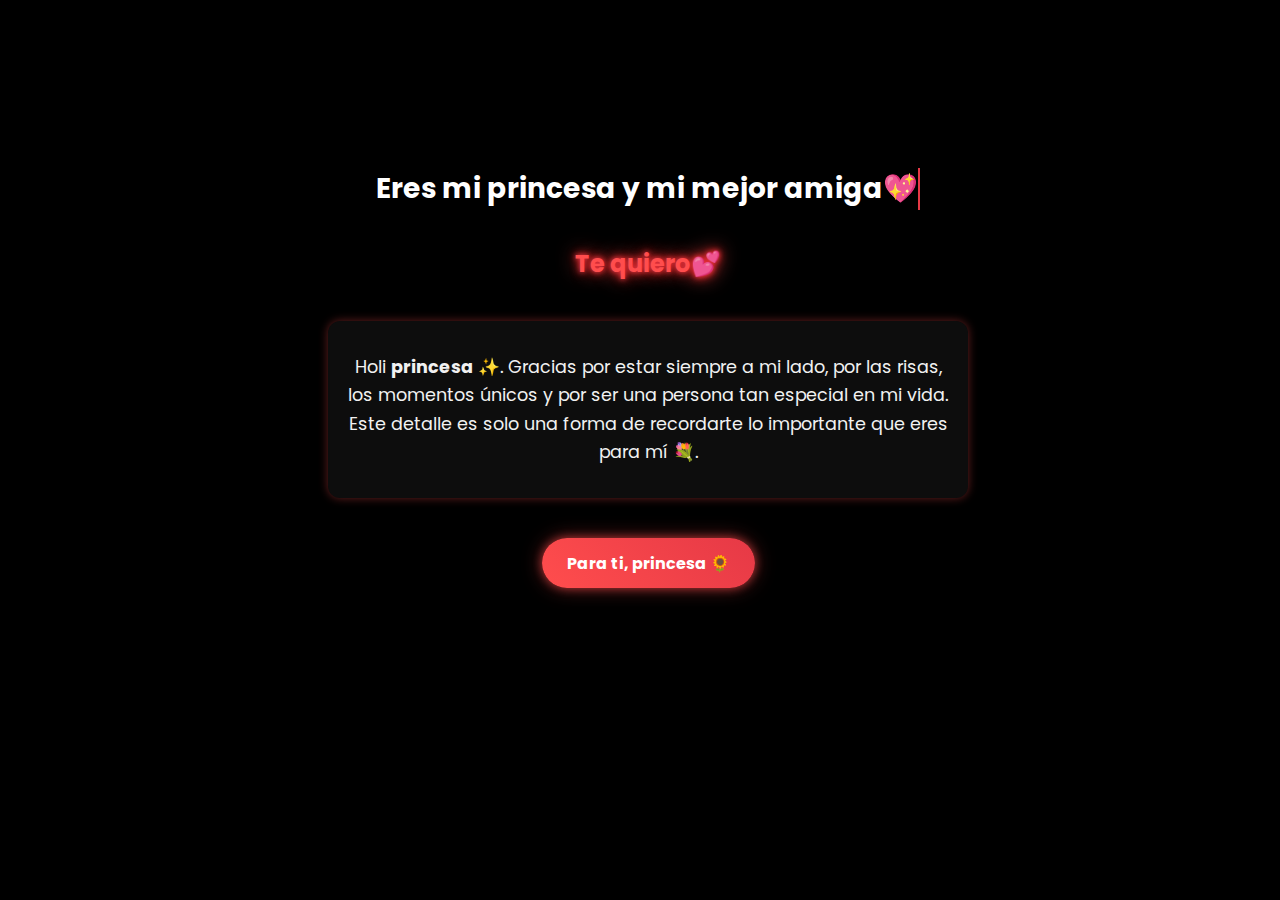
<file: index.html>
<!DOCTYPE html>
<html lang="es">

<head>
    <meta charset="UTF-8">
    <meta http-equiv="X-UA-Compatible" content="IE=edge">
    <meta name="viewport" content="width=device-width, initial-scale=1.0">
    <link rel="stylesheet" href="css/style.css">
    <link rel="icon" href="img/flowers.png" type="image/x-icon">
    <title>Flowers</title>
</head>

<body>
    <div class="greetings">
        <span>Eres mi princesa y mi mejor amiga💖</span>
    </div>
    <div class="description">
        <span>Te quiero💕</span>
    </div>
    <div class="mensaje">
        <p>
            Holi</b> <b>princesa</b> ✨.
            Gracias por estar siempre a mi lado, por las risas, los momentos únicos
            y por ser una persona tan especial en mi vida.
            Este detalle es solo una forma de recordarte lo importante que eres para mí 💐.
        </p>
    </div>
    <div class="button">
        <button class="botones">
            <a href="flower.html" style="color: #fff;">Para ti, princesa 🌻</a>
        </button>
    </div>

</body>

</html>
</file>
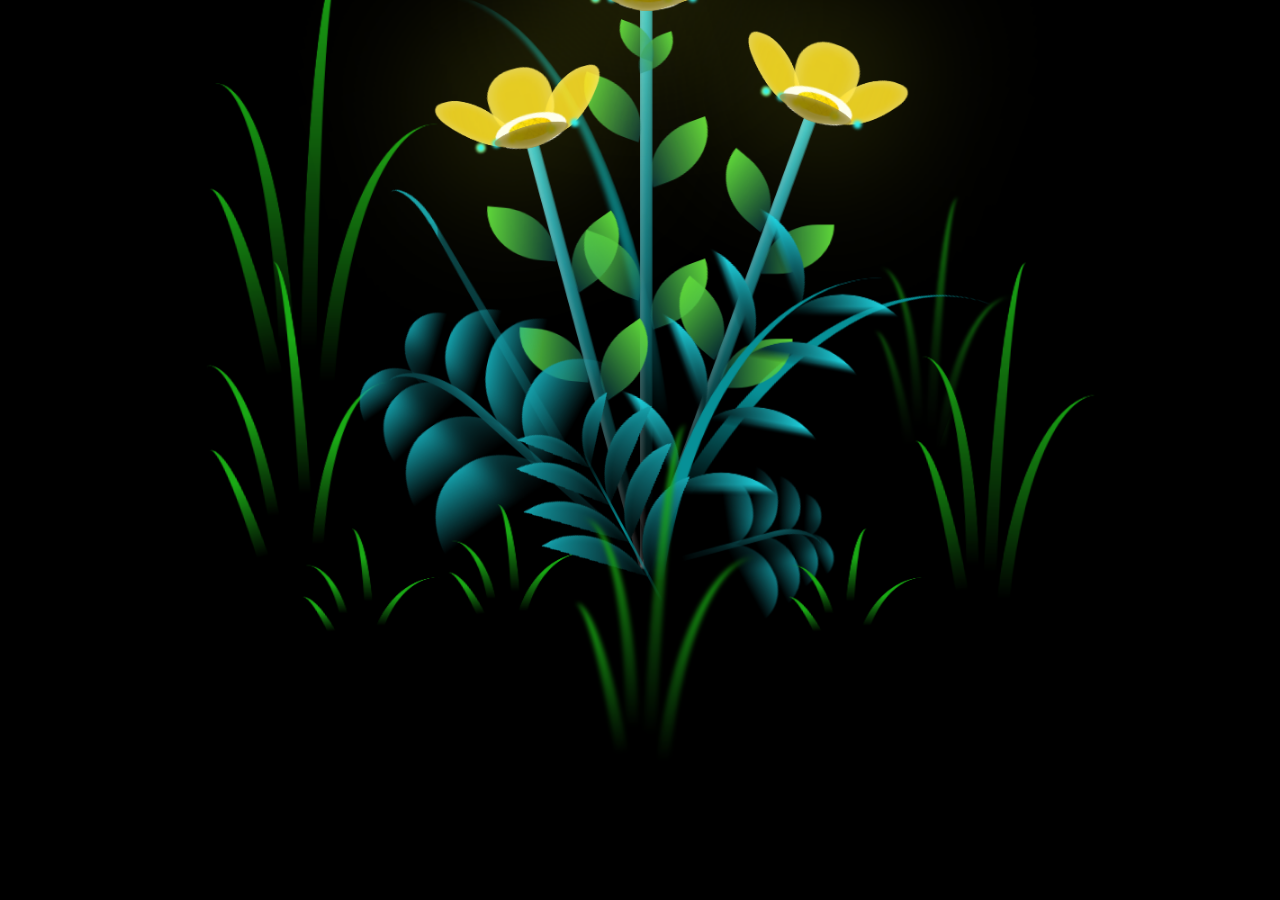
<file: flower.html>
<!DOCTYPE html>
<html lang="es">

<head>
  <meta charset="UTF-8" />
  <meta http-equiv="X-UA-Compatible" content="IE=edge" />
  <meta name="viewport" content="width=device-width, initial-scale=1.0" />
  <link rel="stylesheet" href="css/main.css" />
  <link rel="icon" href="img/flowers.png" type="image/x-icon" />
  <title>Flower</title>
</head>

<body class="container">
  <audio src="sound/ChristianBasso&HaienQiu-Flowers.mp3" autoplay></audio>
  <div id="lyrics">
  </div>

  <div class="contenedor">
    <h1 class="titulo izquierda">
      🌼💛 Estas flores amarillas son como un abrazo lleno de alegría, igual que tú en mi vida 🌟🌻. <br>
      Gracias por ser mi princesita 👑✨, mi mejor amiga 🤗💛 y la razón de tantas sonrisas 😍🌼.
    </h1>

    <div class="flor-centro">
      <div class="night"></div>
      <div class="flowers">
        <div class="flower flower--1">
          <div class="flower__leafs flower__leafs--1">
            <div class="flower__leaf flower__leaf--1"></div>
            <div class="flower__leaf flower__leaf--2"></div>
            <div class="flower__leaf flower__leaf--3"></div>
            <div class="flower__leaf flower__leaf--4"></div>
            <div class="flower__white-circle"></div>

            <div class="flower__light flower__light--1"></div>
            <div class="flower__light flower__light--2"></div>
            <div class="flower__light flower__light--3"></div>
            <div class="flower__light flower__light--4"></div>
            <div class="flower__light flower__light--5"></div>
            <div class="flower__light flower__light--6"></div>
            <div class="flower__light flower__light--7"></div>
            <div class="flower__light flower__light--8"></div>
          </div>
          <div class="flower__line">
            <div class="flower__line__leaf flower__line__leaf--1"></div>
            <div class="flower__line__leaf flower__line__leaf--2"></div>
            <div class="flower__line__leaf flower__line__leaf--3"></div>
            <div class="flower__line__leaf flower__line__leaf--4"></div>
            <div class="flower__line__leaf flower__line__leaf--5"></div>
            <div class="flower__line__leaf flower__line__leaf--6"></div>
          </div>
        </div>

        <div class="flower flower--2">
          <div class="flower__leafs flower__leafs--2">
            <div class="flower__leaf flower__leaf--1"></div>
            <div class="flower__leaf flower__leaf--2"></div>
            <div class="flower__leaf flower__leaf--3"></div>
            <div class="flower__leaf flower__leaf--4"></div>
            <div class="flower__white-circle"></div>

            <div class="flower__light flower__light--1"></div>
            <div class="flower__light flower__light--2"></div>
            <div class="flower__light flower__light--3"></div>
            <div class="flower__light flower__light--4"></div>
            <div class="flower__light flower__light--5"></div>
            <div class="flower__light flower__light--6"></div>
            <div class="flower__light flower__light--7"></div>
            <div class="flower__light flower__light--8"></div>
          </div>
          <div class="flower__line">
            <div class="flower__line__leaf flower__line__leaf--1"></div>
            <div class="flower__line__leaf flower__line__leaf--2"></div>
            <div class="flower__line__leaf flower__line__leaf--3"></div>
            <div class="flower__line__leaf flower__line__leaf--4"></div>
          </div>
        </div>

        <div class="flower flower--3">
          <div class="flower__leafs flower__leafs--3">
            <div class="flower__leaf flower__leaf--1"></div>
            <div class="flower__leaf flower__leaf--2"></div>
            <div class="flower__leaf flower__leaf--3"></div>
            <div class="flower__leaf flower__leaf--4"></div>
            <div class="flower__white-circle"></div>

            <div class="flower__light flower__light--1"></div>
            <div class="flower__light flower__light--2"></div>
            <div class="flower__light flower__light--3"></div>
            <div class="flower__light flower__light--4"></div>
            <div class="flower__light flower__light--5"></div>
            <div class="flower__light flower__light--6"></div>
            <div class="flower__light flower__light--7"></div>
            <div class="flower__light flower__light--8"></div>
          </div>
          <div class="flower__line">
            <div class="flower__line__leaf flower__line__leaf--1"></div>
            <div class="flower__line__leaf flower__line__leaf--2"></div>
            <div class="flower__line__leaf flower__line__leaf--3"></div>
            <div class="flower__line__leaf flower__line__leaf--4"></div>
          </div>
        </div>

        <div class="grow-ans" style="--d: 1.2s">
          <div class="flower__g-long">
            <div class="flower__g-long__top"></div>
            <div class="flower__g-long__bottom"></div>
          </div>
        </div>

        <div class="growing-grass">
          <div class="flower__grass flower__grass--1">
            <div class="flower__grass--top"></div>
            <div class="flower__grass--bottom"></div>
            <div class="flower__grass__leaf flower__grass__leaf--1"></div>
            <div class="flower__grass__leaf flower__grass__leaf--2"></div>
            <div class="flower__grass__leaf flower__grass__leaf--3"></div>
            <div class="flower__grass__leaf flower__grass__leaf--4"></div>
            <div class="flower__grass__leaf flower__grass__leaf--5"></div>
            <div class="flower__grass__leaf flower__grass__leaf--6"></div>
            <div class="flower__grass__leaf flower__grass__leaf--7"></div>
            <div class="flower__grass__leaf flower__grass__leaf--8"></div>
            <div class="flower__grass__overlay"></div>
          </div>
        </div>

        <div class="growing-grass">
          <div class="flower__grass flower__grass--2">
            <div class="flower__grass--top"></div>
            <div class="flower__grass--bottom"></div>
            <div class="flower__grass__leaf flower__grass__leaf--1"></div>
            <div class="flower__grass__leaf flower__grass__leaf--2"></div>
            <div class="flower__grass__leaf flower__grass__leaf--3"></div>
            <div class="flower__grass__leaf flower__grass__leaf--4"></div>
            <div class="flower__grass__leaf flower__grass__leaf--5"></div>
            <div class="flower__grass__leaf flower__grass__leaf--6"></div>
            <div class="flower__grass__leaf flower__grass__leaf--7"></div>
            <div class="flower__grass__leaf flower__grass__leaf--8"></div>
            <div class="flower__grass__overlay"></div>
          </div>
        </div>

        <div class="grow-ans" style="--d: 2.4s">
          <div class="flower__g-right flower__g-right--1">
            <div class="leaf"></div>
          </div>
        </div>

        <div class="grow-ans" style="--d: 2.8s">
          <div class="flower__g-right flower__g-right--2">
            <div class="leaf"></div>
          </div>
        </div>

        <div class="grow-ans" style="--d: 2.8s">
          <div class="flower__g-front">
            <div class="flower__g-front__leaf-wrapper flower__g-front__leaf-wrapper--1">
              <div class="flower__g-front__leaf"></div>
            </div>
            <div class="flower__g-front__leaf-wrapper flower__g-front__leaf-wrapper--2">
              <div class="flower__g-front__leaf"></div>
            </div>
            <div class="flower__g-front__leaf-wrapper flower__g-front__leaf-wrapper--3">
              <div class="flower__g-front__leaf"></div>
            </div>
            <div class="flower__g-front__leaf-wrapper flower__g-front__leaf-wrapper--4">
              <div class="flower__g-front__leaf"></div>
            </div>
            <div class="flower__g-front__leaf-wrapper flower__g-front__leaf-wrapper--5">
              <div class="flower__g-front__leaf"></div>
            </div>
            <div class="flower__g-front__leaf-wrapper flower__g-front__leaf-wrapper--6">
              <div class="flower__g-front__leaf"></div>
            </div>
            <div class="flower__g-front__leaf-wrapper flower__g-front__leaf-wrapper--7">
              <div class="flower__g-front__leaf"></div>
            </div>
            <div class="flower__g-front__leaf-wrapper flower__g-front__leaf-wrapper--8">
              <div class="flower__g-front__leaf"></div>
            </div>
            <div class="flower__g-front__line"></div>
          </div>
        </div>

        <div class="grow-ans" style="--d: 3.2s">
          <div class="flower__g-fr">
            <div class="leaf"></div>
            <div class="flower__g-fr__leaf flower__g-fr__leaf--1"></div>
            <div class="flower__g-fr__leaf flower__g-fr__leaf--2"></div>
            <div class="flower__g-fr__leaf flower__g-fr__leaf--3"></div>
            <div class="flower__g-fr__leaf flower__g-fr__leaf--4"></div>
            <div class="flower__g-fr__leaf flower__g-fr__leaf--5"></div>
            <div class="flower__g-fr__leaf flower__g-fr__leaf--6"></div>
            <div class="flower__g-fr__leaf flower__g-fr__leaf--7"></div>
            <div class="flower__g-fr__leaf flower__g-fr__leaf--8"></div>
          </div>
        </div>

        <div class="long-g long-g--0">
          <div class="grow-ans" style="--d: 3s">
            <div class="leaf leaf--0"></div>
          </div>
          <div class="grow-ans" style="--d: 2.2s">
            <div class="leaf leaf--1"></div>
          </div>
          <div class="grow-ans" style="--d: 3.4s">
            <div class="leaf leaf--2"></div>
          </div>
          <div class="grow-ans" style="--d: 3.6s">
            <div class="leaf leaf--3"></div>
          </div>
        </div>

        <div class="long-g long-g--1">
          <div class="grow-ans" style="--d: 3.6s">
            <div class="leaf leaf--0"></div>
          </div>
          <div class="grow-ans" style="--d: 3.8s">
            <div class="leaf leaf--1"></div>
          </div>
          <div class="grow-ans" style="--d: 4s">
            <div class="leaf leaf--2"></div>
          </div>
          <div class="grow-ans" style="--d: 4.2s">
            <div class="leaf leaf--3"></div>
          </div>
        </div>

        <div class="long-g long-g--2">
          <div class="grow-ans" style="--d: 4s">
            <div class="leaf leaf--0"></div>
          </div>
          <div class="grow-ans" style="--d: 4.2s">
            <div class="leaf leaf--1"></div>
          </div>
          <div class="grow-ans" style="--d: 4.4s">
            <div class="leaf leaf--2"></div>
          </div>
          <div class="grow-ans" style="--d: 4.6s">
            <div class="leaf leaf--3"></div>
          </div>
        </div>

        <div class="long-g long-g--3">
          <div class="grow-ans" style="--d: 4s">
            <div class="leaf leaf--0"></div>
          </div>
          <div class="grow-ans" style="--d: 4.2s">
            <div class="leaf leaf--1"></div>
          </div>
          <div class="grow-ans" style="--d: 3s">
            <div class="leaf leaf--2"></div>
          </div>
          <div class="grow-ans" style="--d: 3.6s">
            <div class="leaf leaf--3"></div>
          </div>
        </div>

        <div class="long-g long-g--4">
          <div class="grow-ans" style="--d: 4s">
            <div class="leaf leaf--0"></div>
          </div>
          <div class="grow-ans" style="--d: 4.2s">
            <div class="leaf leaf--1"></div>
          </div>
          <div class="grow-ans" style="--d: 3s">
            <div class="leaf leaf--2"></div>
          </div>
          <div class="grow-ans" style="--d: 3.6s">
            <div class="leaf leaf--3"></div>
          </div>
        </div>

        <div class="long-g long-g--5">
          <div class="grow-ans" style="--d: 4s">
            <div class="leaf leaf--0"></div>
          </div>
          <div class="grow-ans" style="--d: 4.2s">
            <div class="leaf leaf--1"></div>
          </div>
          <div class="grow-ans" style="--d: 3s">
            <div class="leaf leaf--2"></div>
          </div>
          <div class="grow-ans" style="--d: 3.6s">
            <div class="leaf leaf--3"></div>
          </div>
        </div>

        <div class="long-g long-g--6">
          <div class="grow-ans" style="--d: 4.2s">
            <div class="leaf leaf--0"></div>
          </div>
          <div class="grow-ans" style="--d: 4.4s">
            <div class="leaf leaf--1"></div>
          </div>
          <div class="grow-ans" style="--d: 4.6s">
            <div class="leaf leaf--2"></div>
          </div>
          <div class="grow-ans" style="--d: 4.8s">
            <div class="leaf leaf--3"></div>
          </div>
        </div>

        <div class="long-g long-g--7">
          <div class="grow-ans" style="--d: 3s">
            <div class="leaf leaf--0"></div>
          </div>
          <div class="grow-ans" style="--d: 3.2s">
            <div class="leaf leaf--1"></div>
          </div>
          <div class="grow-ans" style="--d: 3.5s">
            <div class="leaf leaf--2"></div>
          </div>
          <div class="grow-ans" style="--d: 3.6s">
            <div class="leaf leaf--3"></div>
          </div>
        </div>
      </div>
    </div>

    <h1 class="titulo derecha">
      Gracias por estar ahí cuando te necesito 🙏🌻, por escucharme con el corazón 💛🌟. <br>
      Te quiero mucho 💕🌼, gracias por ser siempre sincera conmigo 🌟💛,
      por permitirme conocerte cada día un poco más 🌻✨ y gracias, sobre todo, por ser tú 🌼💛🌟.
    </h1>
    
  </div>
  <script src="anim.js"></script>
  <script src="main.js"></script>
</body>

</html>
</file>
<file: css/style.css>
@import url('https://fonts.googleapis.com/css2?family=Poppins:ital,wght@0,500;1,900&display=swap');

* {
    font-family: 'Poppins', cursive;
}

body {
    color: azure;
    width: 100%;
    height: 82vh;
    display: flex;
    flex-direction: column;
    align-items: center;
    justify-content: center;
    background-color: black;
}

.button {
    text-align: center;
    margin-top: 20px;
}

.botones {
    display: inline-block;
    padding: 12px 25px;
    font-size: 1.1rem;
    font-weight: bold;
    color: #fff;
    background: linear-gradient(45deg, #ff4d4d, #e63946);
    border: none;
    border-radius: 30px;
    cursor: pointer;
    text-decoration: none;
    transition: all 0.3s ease-in-out;
    box-shadow: 0 0 10px rgba(255, 77, 77, 0.6), 0 0 20px rgba(255, 77, 77, 0.4);
}

.botones:hover {
    background: linear-gradient(45deg, #ff1a1a, #ff4d4d);
    transform: scale(1.1);
    box-shadow: 0 0 20px rgba(255, 0, 0, 0.8), 0 0 40px rgba(255, 0, 0, 0.6);
    letter-spacing: 2px;
}

.greetings {
    font-size: 2.5rem;
    font-weight: 700;
}

.greetings span {
    display: inline-block;
    overflow: hidden;
    white-space: nowrap;
    border-right: 2px solid #e63946;
    font-size: 28px;
    font-weight: bold;
    color: #fff;

    animation: typing 6s steps(40, end) infinite, glowColor 12s ease-in-out infinite;
}

@keyframes typing {
    0% {
        width: 0
    }

    40% {
        width: 100%
    }

    60% {
        width: 100%
    }

    100% {
        width: 0
    }

}

@keyframes glowColor {

    0%,
    25% {
        color: #ff4d4d;
        text-shadow: 0 0 10px #e63946, 0 0 20px #ff1a1a, 0 0 40px #ff0000;
    }

    26%,
    50% {
        color: #39c6d6;
        text-shadow: 0 0 10px #39c6d6, 0 0 25px #33d6ff, 0 0 50px #00aaff;
    }

    51%,
    75% {
        color: #ff4d4d;
        text-shadow: 0 0 10px #e63946, 0 0 20px #ff1a1a, 0 0 40px #ff0000;
    }

    76%,
    100% {
        color: #39c6d6;
        text-shadow: 0 0 10px #39c6d6, 0 0 25px #33d6ff, 0 0 50px #00aaff;
    }
}

.mensaje {
    max-width: 600px;
    /* ancho para que no se vea de lado a lado */
    text-align: center;
    /* centrado del texto */
    margin: 20px auto;
    /* centrado con márgenes */
    line-height: 1.6;
    /* espacio entre líneas */
    font-size: 1.1rem;
    color: #f1f1f1;
    background: rgba(255, 255, 255, 0.05);
    /* cajita sutil translúcida */
    padding: 15px 20px;
    border-radius: 12px;
    box-shadow: 0 0 10px rgba(255, 77, 77, 0.4);
}

/* Detalle bonito para description */
.description {
    font-size: 1.5rem;
    margin: 20px 0;
    text-align: center;
    font-weight: bold;
    color: #ff4d4d;
    text-shadow: 0 0 5px #e63946, 0 0 10px #ff1a1a, 0 0 20px #ff4d4d;
    animation: pulse 2s infinite;
}

/* efecto latido para la description */
@keyframes pulse {
    0% {
        transform: scale(1);
        opacity: 1;
    }

    50% {
        transform: scale(1.1);
        opacity: 0.8;
    }

    100% {
        transform: scale(1);
        opacity: 1;
    }
}

.button a {
    text-decoration: none;
    font-size: 1rem;
    color: #111;
}

@media screen and (max-width:574px) {
    .greetings {
        display: block;
        font-size: 2.5rem;
        font-weight: 800;
        text-align: center;
    }

    .description {
        font-size: 2rem;
    }

    .button a {
        font-size: 1rem;
    }
}
</file>
<file: css/main.css>
*,
*::after,
*::before {
  padding: 0;
  margin: 0;
  box-sizing: border-box;
}

:root {
  --dark-color: #000;
}

body {
  display: flex;
  align-items: flex-end;
  justify-content: center;
  min-height: 100vh;
  background-color: var(--dark-color);
  overflow: hidden;
  perspective: 1000px;
}

#lyrics {
  text-align: center;
  margin-top: 30px;
  max-width: 900px;
}

@media only screen and (max-width: 600px) {
  #lyrics {
    font-size: 14px;
    margin-bottom: 530px;
    letter-spacing: 3px;
  }

}

/* --- Responsive --- */
@media (max-width: 768px) {
  .contenedor {
    flex-direction: column;
    justify-content: center;
    align-items: center;
    text-align: center;
  }

  .titulo {
    width: 90% !important;
    max-width: 90% !important;
    font-size: 0.9rem;
    text-align: justify !important;
    margin-top: 12px !important;
  }

  .flor-centro {
    transform: scale(0.7);
  }

  .derecha {
    font-size: 1rem !important;
  }

  .izquierda {
    font-size: 1rem !important;
  }
}

@media (max-width: 480px) {
  .titulo {
    width: 90% !important;
    max-width: 90% !important;
    font-size: 0.8rem;
    margin-top: 10px !important;
  }

  .flor-centro {
    transform: scale(0.5);
  }

  .izquierda {
    font-size: 1rem !important;
  }
}

.contenedor {
  display: flex;
  justify-content: space-between;
  align-items: center;
  gap: 40px;
  padding: 20px;
  height: 100vh;
}

.titulo {
  flex: 1;
  max-width: 400px;
  font-family: "Arial Narrow", Arial, sans-serif;
  font-size: 1.3rem;
  line-height: 1.6;
  font-weight: bold;
  color: #f5f5f5;
  text-shadow: 2px 2px 6px rgba(0, 0, 0, 0.5);
  opacity: 0;
  animation: fadeIn 2.5s ease-in-out forwards;
}

.izquierda {
  text-align: left;
}

.derecha {
  text-align: right;
}

.flor-centro {
  flex: 1;
  display: flex;
  justify-content: center;
  align-items: center;
  transform: translateY(200px);
}

.titulo {
  max-width: 45%;
  font-family: "Arial Narrow", Arial, sans-serif;
  font-size: 1.4rem;
  font-weight: bold;
  line-height: 1.8;
  margin: 40px;
  color: #ffe066;
  text-shadow: 0 0 6px rgba(255, 200, 120, 0.8);
  animation: fadeIn 3s ease-in-out forwards;
}

.titulo.izquierda {
  text-align: left;
  float: left;
}

.titulo.derecha {
  text-align: right;
  float: right;
}

@keyframes fadeIn {
  from {
    opacity: 0;
    transform: translateY(20px);
  }

  to {
    opacity: 1;
    transform: translateY(0);
  }
}

.night {
  z-index: -1;
  position: absolute;
  left: 50%;
  top: 0;
  transform: translateX(-50%);
  width: 100%;
  height: 100%;
  filter: blur(0.1vmin);
  background-image: radial-gradient(ellipse at top,
      transparent 0%,
      var(--dark-color)),
    radial-gradient(ellipse at bottom,
      var(--dark-color),
      rgba(145, 233, 255, 0.2)),
    repeating-linear-gradient(220deg,
      rgb(0, 0, 0) 0px,
      rgb(0, 0, 0) 19px,
      transparent 19px,
      transparent 22px),
    repeating-linear-gradient(189deg,
      rgb(0, 0, 0) 0px,
      rgb(0, 0, 0) 19px,
      transparent 19px,
      transparent 22px),
    repeating-linear-gradient(148deg,
      rgb(0, 0, 0) 0px,
      rgb(0, 0, 0) 19px,
      transparent 19px,
      transparent 22px),
    linear-gradient(90deg, rgb(0, 255, 250), rgb(240, 240, 240));
}

.flowers {
  position: relative;
  transform: scale(0.9);
  /*margin-bottom: 100px;
  */
}

@media only screen and (max-width: 600px) {

  /* Estilos específicos para dispositivos con un ancho máximo de 600px */
  .flowers {
    font-size: 14px;
    margin-bottom: 35%;
    letter-spacing: 3px;
    transform: scale(1.0);
  }

}

.flower {
  position: absolute;
  bottom: 10vmin;
  transform-origin: bottom center;
  z-index: 10;
  --fl-speed: 0.8s;
}

.flower--1 {
  -webkit-animation: moving-flower-1 4s linear infinite;
  animation: moving-flower-1 4s linear infinite;
}

.flower--1 .flower__line {
  height: 70vmin;
  -webkit-animation-delay: 0.3s;
  animation-delay: 0.3s;
}

.flower--1 .flower__line__leaf--1 {
  -webkit-animation: blooming-leaf-right var(--fl-speed) 1.6s backwards;
  animation: blooming-leaf-right var(--fl-speed) 1.6s backwards;
}

.flower--1 .flower__line__leaf--2 {
  -webkit-animation: blooming-leaf-right var(--fl-speed) 1.4s backwards;
  animation: blooming-leaf-right var(--fl-speed) 1.4s backwards;
}

.flower--1 .flower__line__leaf--3 {
  -webkit-animation: blooming-leaf-left var(--fl-speed) 1.2s backwards;
  animation: blooming-leaf-left var(--fl-speed) 1.2s backwards;
}

.flower--1 .flower__line__leaf--4 {
  -webkit-animation: blooming-leaf-left var(--fl-speed) 1s backwards;
  animation: blooming-leaf-left var(--fl-speed) 1s backwards;
}

.flower--1 .flower__line__leaf--5 {
  -webkit-animation: blooming-leaf-right var(--fl-speed) 1.8s backwards;
  animation: blooming-leaf-right var(--fl-speed) 1.8s backwards;
}

.flower--1 .flower__line__leaf--6 {
  -webkit-animation: blooming-leaf-left var(--fl-speed) 2s backwards;
  animation: blooming-leaf-left var(--fl-speed) 2s backwards;
}

.flower--2 {
  left: 50%;
  transform: rotate(20deg);
  -webkit-animation: moving-flower-2 4s linear infinite;
  animation: moving-flower-2 4s linear infinite;
}

.flower--2 .flower__line {
  height: 60vmin;
  -webkit-animation-delay: 0.6s;
  animation-delay: 0.6s;
}

.flower--2 .flower__line__leaf--1 {
  -webkit-animation: blooming-leaf-right var(--fl-speed) 1.9s backwards;
  animation: blooming-leaf-right var(--fl-speed) 1.9s backwards;
}

.flower--2 .flower__line__leaf--2 {
  -webkit-animation: blooming-leaf-right var(--fl-speed) 1.7s backwards;
  animation: blooming-leaf-right var(--fl-speed) 1.7s backwards;
}

.flower--2 .flower__line__leaf--3 {
  -webkit-animation: blooming-leaf-left var(--fl-speed) 1.5s backwards;
  animation: blooming-leaf-left var(--fl-speed) 1.5s backwards;
}

.flower--2 .flower__line__leaf--4 {
  -webkit-animation: blooming-leaf-left var(--fl-speed) 1.3s backwards;
  animation: blooming-leaf-left var(--fl-speed) 1.3s backwards;
}

.flower--3 {
  left: 50%;
  transform: rotate(-15deg);
  -webkit-animation: moving-flower-3 4s linear infinite;
  animation: moving-flower-3 4s linear infinite;
}

.flower--3 .flower__line {
  -webkit-animation-delay: 0.9s;
  animation-delay: 0.9s;
}

.flower--3 .flower__line__leaf--1 {
  -webkit-animation: blooming-leaf-right var(--fl-speed) 2.5s backwards;
  animation: blooming-leaf-right var(--fl-speed) 2.5s backwards;
}

.flower--3 .flower__line__leaf--2 {
  -webkit-animation: blooming-leaf-right var(--fl-speed) 2.3s backwards;
  animation: blooming-leaf-right var(--fl-speed) 2.3s backwards;
}

.flower--3 .flower__line__leaf--3 {
  -webkit-animation: blooming-leaf-left var(--fl-speed) 2.1s backwards;
  animation: blooming-leaf-left var(--fl-speed) 2.1s backwards;
}

.flower--3 .flower__line__leaf--4 {
  -webkit-animation: blooming-leaf-left var(--fl-speed) 1.9s backwards;
  animation: blooming-leaf-left var(--fl-speed) 1.9s backwards;
}

.flower__leafs {
  position: relative;
  -webkit-animation: blooming-flower 2s backwards;
  animation: blooming-flower 2s backwards;
}

.flower__leafs--1 {
  -webkit-animation-delay: 1.1s;
  animation-delay: 1.1s;
}

.flower__leafs--2 {
  -webkit-animation-delay: 1.4s;
  animation-delay: 1.4s;
}

.flower__leafs--3 {
  -webkit-animation-delay: 1.7s;
  animation-delay: 1.7s;
}

.flower__leafs::after {
  content: "";
  position: absolute;
  left: 0;
  top: 0;
  transform: translate(-50%, -100%);
  width: 8vmin;
  height: 8vmin;
  background-color: #f9fd25;
  /* background-color: #fd2525; */
  filter: blur(10vmin);
}

.flower__leaf {
  position: absolute;
  bottom: 0;
  left: 50%;
  width: 8vmin;
  height: 11vmin;
  border-radius: 51% 49% 47% 53%/44% 45% 55% 69%;
  background-color: #253bfd;
  background-color: #fddd25;
  transform-origin: bottom center;
  opacity: 0.9;
  box-shadow: inset 0 0 2vmin rgba(255, 255, 255, 0.5);
}

.flower__leaf--1 {
  transform: translate(-10%, 1%) rotateY(40deg) rotateX(-50deg);
}

.flower__leaf--2 {
  transform: translate(-50%, -4%) rotateX(40deg);
}

.flower__leaf--3 {
  transform: translate(-90%, 0%) rotateY(45deg) rotateX(50deg);
}

.flower__leaf--4 {
  width: 8vmin;
  height: 8vmin;
  transform-origin: bottom left;
  border-radius: 4vmin 10vmin 4vmin 4vmin;
  transform: translate(0%, 18%) rotateX(70deg) rotate(-43deg);
  background-color: #7c6901;
  z-index: 1;
  opacity: 0.8;
}

.flower__white-circle {
  position: absolute;
  left: -3.5vmin;
  top: -3vmin;
  width: 9vmin;
  height: 4vmin;
  border-radius: 50%;
  background-color: #fff;
}

.flower__white-circle::after {
  content: "";
  position: absolute;
  left: 50%;
  top: 45%;
  transform: translate(-50%, -50%);
  width: 60%;
  height: 60%;
  border-radius: inherit;
  background-image: repeating-linear-gradient(135deg,
      rgba(0, 0, 0, 0.03) 0px,
      rgba(0, 0, 0, 0.03) 1px,
      transparent 1px,
      transparent 12px),
    repeating-linear-gradient(45deg,
      rgba(0, 0, 0, 0.03) 0px,
      rgba(0, 0, 0, 0.03) 1px,
      transparent 1px,
      transparent 12px),
    repeating-linear-gradient(67.5deg,
      rgba(0, 0, 0, 0.03) 0px,
      rgba(0, 0, 0, 0.03) 1px,
      transparent 1px,
      transparent 12px),
    repeating-linear-gradient(135deg,
      rgba(0, 0, 0, 0.03) 0px,
      rgba(0, 0, 0, 0.03) 1px,
      transparent 1px,
      transparent 12px),
    repeating-linear-gradient(45deg,
      rgba(0, 0, 0, 0.03) 0px,
      rgba(0, 0, 0, 0.03) 1px,
      transparent 1px,
      transparent 12px),
    repeating-linear-gradient(112.5deg,
      rgba(0, 0, 0, 0.03) 0px,
      rgba(0, 0, 0, 0.03) 1px,
      transparent 1px,
      transparent 12px),
    repeating-linear-gradient(112.5deg,
      rgba(0, 0, 0, 0.03) 0px,
      rgba(0, 0, 0, 0.03) 1px,
      transparent 1px,
      transparent 12px),
    repeating-linear-gradient(45deg,
      rgba(0, 0, 0, 0.03) 0px,
      rgba(0, 0, 0, 0.03) 1px,
      transparent 1px,
      transparent 12px),
    repeating-linear-gradient(22.5deg,
      rgba(0, 0, 0, 0.03) 0px,
      rgba(0, 0, 0, 0.03) 1px,
      transparent 1px,
      transparent 12px),
    repeating-linear-gradient(45deg,
      rgba(0, 0, 0, 0.03) 0px,
      rgba(0, 0, 0, 0.03) 1px,
      transparent 1px,
      transparent 12px),
    repeating-linear-gradient(22.5deg,
      rgba(0, 0, 0, 0.03) 0px,
      rgba(0, 0, 0, 0.03) 1px,
      transparent 1px,
      transparent 12px),
    repeating-linear-gradient(135deg,
      rgba(0, 0, 0, 0.03) 0px,
      rgba(0, 0, 0, 0.03) 1px,
      transparent 1px,
      transparent 12px),
    repeating-linear-gradient(157.5deg,
      rgba(0, 0, 0, 0.03) 0px,
      rgba(0, 0, 0, 0.03) 1px,
      transparent 1px,
      transparent 12px),
    repeating-linear-gradient(67.5deg,
      rgba(0, 0, 0, 0.03) 0px,
      rgba(0, 0, 0, 0.03) 1px,
      transparent 1px,
      transparent 12px),
    repeating-linear-gradient(67.5deg,
      rgba(0, 0, 0, 0.03) 0px,
      rgba(0, 0, 0, 0.03) 1px,
      transparent 1px,
      transparent 12px),
    linear-gradient(90deg, rgb(255, 235, 18), rgb(255, 206, 0));
}

.flower__line {
  height: 55vmin;
  width: 1.5vmin;
  background-image: linear-gradient(to left,
      rgba(0, 0, 0, 0.2),
      transparent,
      rgba(255, 255, 255, 0.2)),
    linear-gradient(to top, transparent 10%, #14757a, #39c6d6);
  box-shadow: inset 0 0 2px rgba(0, 0, 0, 0.5);
  -webkit-animation: grow-flower-tree 4s backwards;
  animation: grow-flower-tree 4s backwards;
}

.flower__line__leaf {
  --w: 7vmin;
  --h: calc(var(--w) + 2vmin);
  position: absolute;
  top: 20%;
  left: 90%;
  width: var(--w);
  height: var(--h);
  border-top-right-radius: var(--h);
  border-bottom-left-radius: var(--h);
  background-image: linear-gradient(to top, rgba(20, 117, 122, 0.4), #5ed639);
}

.flower__line__leaf--1 {
  transform: rotate(70deg) rotateY(30deg);
}

.flower__line__leaf--2 {
  top: 45%;
  transform: rotate(70deg) rotateY(30deg);
}

.flower__line__leaf--3,
.flower__line__leaf--4,
.flower__line__leaf--6 {
  border-top-right-radius: 0;
  border-bottom-left-radius: 0;
  border-top-left-radius: var(--h);
  border-bottom-right-radius: var(--h);
  left: -460%;
  top: 12%;
  transform: rotate(-70deg) rotateY(30deg);
}

.flower__line__leaf--4 {
  top: 40%;
}

.flower__line__leaf--5 {
  top: 0;
  transform-origin: left;
  transform: rotate(70deg) rotateY(30deg) scale(0.6);
}

.flower__line__leaf--6 {
  top: -2%;
  left: -450%;
  transform-origin: right;
  transform: rotate(-70deg) rotateY(30deg) scale(0.6);
}

.flower__light {
  position: absolute;
  bottom: 0vmin;
  width: 1vmin;
  height: 1vmin;
  background-color: rgb(255, 251, 0);
  border-radius: 50%;
  filter: blur(0.2vmin);
  -webkit-animation: light-ans 4s linear infinite backwards;
  animation: light-ans 4s linear infinite backwards;
}

.flower__light:nth-child(odd) {
  background-color: #23f0ff;
}

.flower__light--1 {
  left: -2vmin;
  -webkit-animation-delay: 1s;
  animation-delay: 1s;
}

.flower__light--2 {
  left: 3vmin;
  -webkit-animation-delay: 0.5s;
  animation-delay: 0.5s;
}

.flower__light--3 {
  left: -6vmin;
  -webkit-animation-delay: 0.3s;
  animation-delay: 0.3s;
}

.flower__light--4 {
  left: 6vmin;
  -webkit-animation-delay: 0.9s;
  animation-delay: 0.9s;
}

.flower__light--5 {
  left: -1vmin;
  -webkit-animation-delay: 1.5s;
  animation-delay: 1.5s;
}

.flower__light--6 {
  left: -4vmin;
  -webkit-animation-delay: 3s;
  animation-delay: 3s;
}

.flower__light--7 {
  left: 3vmin;
  -webkit-animation-delay: 2s;
  animation-delay: 2s;
}

.flower__light--8 {
  left: -6vmin;
  -webkit-animation-delay: 3.5s;
  animation-delay: 3.5s;
}

.flower__grass {
  --c: #159faa;
  --line-w: 1.5vmin;
  position: absolute;
  bottom: 12vmin;
  left: -7vmin;
  display: flex;
  flex-direction: column;
  align-items: flex-end;
  z-index: 20;
  transform-origin: bottom center;
  transform: rotate(-48deg) rotateY(40deg);
}

.flower__grass--1 {
  -webkit-animation: moving-grass 2s linear infinite;
  animation: moving-grass 2s linear infinite;
}

.flower__grass--2 {
  left: 2vmin;
  bottom: 10vmin;
  transform: scale(0.5) rotate(75deg) rotateX(10deg) rotateY(-200deg);
  opacity: 0.8;
  z-index: 0;
  -webkit-animation: moving-grass--2 1.5s linear infinite;
  animation: moving-grass--2 1.5s linear infinite;
}

.flower__grass--top {
  width: 7vmin;
  height: 10vmin;
  border-top-right-radius: 100%;
  border-right: var(--line-w) solid var(--c);
  transform-origin: bottom center;
  transform: rotate(-2deg);
}

.flower__grass--bottom {
  margin-top: -2px;
  width: var(--line-w);
  height: 25vmin;
  background-image: linear-gradient(to top, transparent, var(--c));
}

.flower__grass__leaf {
  --size: 10vmin;
  position: absolute;
  width: calc(var(--size) * 2.1);
  height: var(--size);
  border-top-left-radius: var(--size);
  border-top-right-radius: var(--size);
  background-image: linear-gradient(to top,
      transparent,
      transparent 30%,
      var(--c));
  z-index: 100;
}

.flower__grass__leaf--1 {
  top: -6%;
  left: 30%;
  --size: 6vmin;
  transform: rotate(-20deg);
  -webkit-animation: growing-grass-ans--1 2s 2.6s backwards;
  animation: growing-grass-ans--1 2s 2.6s backwards;
}

@-webkit-keyframes growing-grass-ans--1 {
  0% {
    transform-origin: bottom left;
    transform: rotate(-20deg) scale(0);
  }
}

@keyframes growing-grass-ans--1 {
  0% {
    transform-origin: bottom left;
    transform: rotate(-20deg) scale(0);
  }
}

.flower__grass__leaf--2 {
  top: -5%;
  left: -110%;
  --size: 6vmin;
  transform: rotate(10deg);
  -webkit-animation: growing-grass-ans--2 2s 2.4s linear backwards;
  animation: growing-grass-ans--2 2s 2.4s linear backwards;
}

@-webkit-keyframes growing-grass-ans--2 {
  0% {
    transform-origin: bottom right;
    transform: rotate(10deg) scale(0);
  }
}

@keyframes growing-grass-ans--2 {
  0% {
    transform-origin: bottom right;
    transform: rotate(10deg) scale(0);
  }
}

.flower__grass__leaf--3 {
  top: 5%;
  left: 60%;
  --size: 8vmin;
  transform: rotate(-18deg) rotateX(-20deg);
  -webkit-animation: growing-grass-ans--3 2s 2.2s linear backwards;
  animation: growing-grass-ans--3 2s 2.2s linear backwards;
}

@-webkit-keyframes growing-grass-ans--3 {
  0% {
    transform-origin: bottom left;
    transform: rotate(-18deg) rotateX(-20deg) scale(0);
  }
}

@keyframes growing-grass-ans--3 {
  0% {
    transform-origin: bottom left;
    transform: rotate(-18deg) rotateX(-20deg) scale(0);
  }
}

.flower__grass__leaf--4 {
  top: 6%;
  left: -135%;
  --size: 8vmin;
  transform: rotate(2deg);
  -webkit-animation: growing-grass-ans--4 2s 2s linear backwards;
  animation: growing-grass-ans--4 2s 2s linear backwards;
}

@-webkit-keyframes growing-grass-ans--4 {
  0% {
    transform-origin: bottom right;
    transform: rotate(2deg) scale(0);
  }
}

@keyframes growing-grass-ans--4 {
  0% {
    transform-origin: bottom right;
    transform: rotate(2deg) scale(0);
  }
}

.flower__grass__leaf--5 {
  top: 20%;
  left: 60%;
  --size: 10vmin;
  transform: rotate(-24deg) rotateX(-20deg);
  -webkit-animation: growing-grass-ans--5 2s 1.8s linear backwards;
  animation: growing-grass-ans--5 2s 1.8s linear backwards;
}

@-webkit-keyframes growing-grass-ans--5 {
  0% {
    transform-origin: bottom left;
    transform: rotate(-24deg) rotateX(-20deg) scale(0);
  }
}

@keyframes growing-grass-ans--5 {
  0% {
    transform-origin: bottom left;
    transform: rotate(-24deg) rotateX(-20deg) scale(0);
  }
}

.flower__grass__leaf--6 {
  top: 22%;
  left: -180%;
  --size: 10vmin;
  transform: rotate(10deg);
  -webkit-animation: growing-grass-ans--6 2s 1.6s linear backwards;
  animation: growing-grass-ans--6 2s 1.6s linear backwards;
}

@-webkit-keyframes growing-grass-ans--6 {
  0% {
    transform-origin: bottom right;
    transform: rotate(10deg) scale(0);
  }
}

@keyframes growing-grass-ans--6 {
  0% {
    transform-origin: bottom right;
    transform: rotate(10deg) scale(0);
  }
}

.flower__grass__leaf--7 {
  top: 39%;
  left: 70%;
  --size: 10vmin;
  transform: rotate(-10deg);
  -webkit-animation: growing-grass-ans--7 2s 1.4s linear backwards;
  animation: growing-grass-ans--7 2s 1.4s linear backwards;
}

@-webkit-keyframes growing-grass-ans--7 {
  0% {
    transform-origin: bottom left;
    transform: rotate(-10deg) scale(0);
  }
}

@keyframes growing-grass-ans--7 {
  0% {
    transform-origin: bottom left;
    transform: rotate(-10deg) scale(0);
  }
}

.flower__grass__leaf--8 {
  top: 40%;
  left: -215%;
  --size: 11vmin;
  transform: rotate(10deg);
  -webkit-animation: growing-grass-ans--8 2s 1.2s linear backwards;
  animation: growing-grass-ans--8 2s 1.2s linear backwards;
}

@-webkit-keyframes growing-grass-ans--8 {
  0% {
    transform-origin: bottom right;
    transform: rotate(10deg) scale(0);
  }
}

@keyframes growing-grass-ans--8 {
  0% {
    transform-origin: bottom right;
    transform: rotate(10deg) scale(0);
  }
}

.flower__grass__overlay {
  position: absolute;
  top: -10%;
  right: 0%;
  width: 100%;
  height: 100%;
  background-color: rgba(0, 0, 0, 0.6);
  filter: blur(1.5vmin);
  z-index: 100;
}

.flower__g-long {
  --w: 2vmin;
  --h: 6vmin;
  --c: #159faa;
  position: absolute;
  bottom: 10vmin;
  left: -3vmin;
  transform-origin: bottom center;
  transform: rotate(-30deg) rotateY(-20deg);
  display: flex;
  flex-direction: column;
  align-items: flex-end;
  -webkit-animation: flower-g-long-ans 3s linear infinite;
  animation: flower-g-long-ans 3s linear infinite;
}

@-webkit-keyframes flower-g-long-ans {

  0%,
  100% {
    transform: rotate(-30deg) rotateY(-20deg);
  }

  50% {
    transform: rotate(-32deg) rotateY(-20deg);
  }
}

@keyframes flower-g-long-ans {

  0%,
  100% {
    transform: rotate(-30deg) rotateY(-20deg);
  }

  50% {
    transform: rotate(-32deg) rotateY(-20deg);
  }
}

.flower__g-long__top {
  top: calc(var(--h) * -1);
  width: calc(var(--w) + 1vmin);
  height: var(--h);
  border-top-right-radius: 100%;
  border-right: 0.7vmin solid var(--c);
  transform: translate(-0.7vmin, 1vmin);
}

.flower__g-long__bottom {
  width: var(--w);
  height: 50vmin;
  transform-origin: bottom center;
  background-image: linear-gradient(to top, transparent 30%, var(--c));
  box-shadow: inset 0 0 2px rgba(0, 0, 0, 0.5);
  -webkit-clip-path: polygon(35% 0, 65% 1%, 100% 100%, 0% 100%);
  clip-path: polygon(35% 0, 65% 1%, 100% 100%, 0% 100%);
}

.flower__g-right {
  position: absolute;
  bottom: 6vmin;
  left: -2vmin;
  transform-origin: bottom left;
  transform: rotate(20deg);
}

.flower__g-right .leaf {
  width: 30vmin;
  height: 50vmin;
  border-top-left-radius: 100%;
  border-left: 2vmin solid #079097;
  background-image: linear-gradient(to bottom,
      transparent,
      var(--dark-color) 60%);
  -webkit-mask-image: linear-gradient(to top, transparent 30%, #079097 60%);
}

.flower__g-right--1 {
  -webkit-animation: flower-g-right-ans 2.5s linear infinite;
  animation: flower-g-right-ans 2.5s linear infinite;
}

.flower__g-right--2 {
  left: 5vmin;
  transform: rotateY(-180deg);
  -webkit-animation: flower-g-right-ans--2 3s linear infinite;
  animation: flower-g-right-ans--2 3s linear infinite;
}

.flower__g-right--2 .leaf {
  height: 75vmin;
  filter: blur(0.3vmin);
  opacity: 0.8;
}

@-webkit-keyframes flower-g-right-ans {

  0%,
  100% {
    transform: rotate(20deg);
  }

  50% {
    transform: rotate(24deg) rotateX(-20deg);
  }
}

@keyframes flower-g-right-ans {

  0%,
  100% {
    transform: rotate(20deg);
  }

  50% {
    transform: rotate(24deg) rotateX(-20deg);
  }
}

@-webkit-keyframes flower-g-right-ans--2 {

  0%,
  100% {
    transform: rotateY(-180deg) rotate(0deg) rotateX(-20deg);
  }

  50% {
    transform: rotateY(-180deg) rotate(6deg) rotateX(-20deg);
  }
}

@keyframes flower-g-right-ans--2 {

  0%,
  100% {
    transform: rotateY(-180deg) rotate(0deg) rotateX(-20deg);
  }

  50% {
    transform: rotateY(-180deg) rotate(6deg) rotateX(-20deg);
  }
}

.flower__g-front {
  position: absolute;
  bottom: 6vmin;
  left: 2.5vmin;
  z-index: 100;
  transform-origin: bottom center;
  transform: rotate(-28deg) rotateY(30deg) scale(1.04);
  -webkit-animation: flower__g-front-ans 2s linear infinite;
  animation: flower__g-front-ans 2s linear infinite;
}

@-webkit-keyframes flower__g-front-ans {

  0%,
  100% {
    transform: rotate(-28deg) rotateY(30deg) scale(1.04);
  }

  50% {
    transform: rotate(-35deg) rotateY(40deg) scale(1.04);
  }
}

@keyframes flower__g-front-ans {

  0%,
  100% {
    transform: rotate(-28deg) rotateY(30deg) scale(1.04);
  }

  50% {
    transform: rotate(-35deg) rotateY(40deg) scale(1.04);
  }
}

.flower__g-front__line {
  width: 0.3vmin;
  height: 20vmin;
  background-image: linear-gradient(to top,
      transparent,
      #079097,
      transparent 100%);
  position: relative;
}

.flower__g-front__leaf-wrapper {
  position: absolute;
  top: 0;
  left: 0;
  transform-origin: bottom left;
  transform: rotate(10deg);
}

.flower__g-front__leaf-wrapper:nth-child(even) {
  left: 0vmin;
  transform: rotateY(-180deg) rotate(5deg);
  -webkit-animation: flower__g-front__leaf-left-ans 1s ease-in backwards;
  animation: flower__g-front__leaf-left-ans 1s ease-in backwards;
}

.flower__g-front__leaf-wrapper:nth-child(odd) {
  -webkit-animation: flower__g-front__leaf-ans 1s ease-in backwards;
  animation: flower__g-front__leaf-ans 1s ease-in backwards;
}

.flower__g-front__leaf-wrapper--1 {
  top: -8vmin;
  transform: scale(0.7);
  -webkit-animation: flower__g-front__leaf-ans 1s 5.5s ease-in backwards !important;
  animation: flower__g-front__leaf-ans 1s 5.5s ease-in backwards !important;
}

.flower__g-front__leaf-wrapper--2 {
  top: -8vmin;
  transform: rotateY(-180deg) scale(0.7) !important;
  -webkit-animation: flower__g-front__leaf-left-ans-2 1s 4.6s ease-in backwards !important;
  animation: flower__g-front__leaf-left-ans-2 1s 4.6s ease-in backwards !important;
}

.flower__g-front__leaf-wrapper--3 {
  top: -3vmin;
  -webkit-animation: flower__g-front__leaf-ans 1s 4.6s ease-in backwards;
  animation: flower__g-front__leaf-ans 1s 4.6s ease-in backwards;
}

.flower__g-front__leaf-wrapper--4 {
  top: -3vmin;
  transform: rotateY(-180deg) scale(0.9) !important;
  -webkit-animation: flower__g-front__leaf-left-ans-2 1s 4.6s ease-in backwards !important;
  animation: flower__g-front__leaf-left-ans-2 1s 4.6s ease-in backwards !important;
}

@-webkit-keyframes flower__g-front__leaf-left-ans-2 {
  0% {
    transform: rotateY(-180deg) scale(0);
  }
}

@keyframes flower__g-front__leaf-left-ans-2 {
  0% {
    transform: rotateY(-180deg) scale(0);
  }
}

.flower__g-front__leaf-wrapper--5,
.flower__g-front__leaf-wrapper--6 {
  top: 2vmin;
}

.flower__g-front__leaf-wrapper--7,
.flower__g-front__leaf-wrapper--8 {
  top: 6.5vmin;
}

.flower__g-front__leaf-wrapper--2 {
  -webkit-animation-delay: 5.2s !important;
  animation-delay: 5.2s !important;
}

.flower__g-front__leaf-wrapper--3 {
  -webkit-animation-delay: 4.9s !important;
  animation-delay: 4.9s !important;
}

.flower__g-front__leaf-wrapper--5 {
  -webkit-animation-delay: 4.3s !important;
  animation-delay: 4.3s !important;
}

.flower__g-front__leaf-wrapper--6 {
  -webkit-animation-delay: 4.1s !important;
  animation-delay: 4.1s !important;
}

.flower__g-front__leaf-wrapper--7 {
  -webkit-animation-delay: 3.8s !important;
  animation-delay: 3.8s !important;
}

.flower__g-front__leaf-wrapper--8 {
  -webkit-animation-delay: 3.5s !important;
  animation-delay: 3.5s !important;
}

@-webkit-keyframes flower__g-front__leaf-ans {
  0% {
    transform: rotate(10deg) scale(0);
  }
}

@keyframes flower__g-front__leaf-ans {
  0% {
    transform: rotate(10deg) scale(0);
  }
}

@-webkit-keyframes flower__g-front__leaf-left-ans {
  0% {
    transform: rotateY(-180deg) rotate(5deg) scale(0);
  }
}

@keyframes flower__g-front__leaf-left-ans {
  0% {
    transform: rotateY(-180deg) rotate(5deg) scale(0);
  }
}

.flower__g-front__leaf {
  width: 10vmin;
  height: 10vmin;
  border-radius: 100% 0% 0% 100%/100% 100% 0% 0%;
  box-shadow: inset 0 2px 1vmin hsla(184deg, 97%, 58%, 0.2);
  background-image: linear-gradient(to bottom left,
      transparent,
      var(--dark-color)),
    linear-gradient(to bottom right, #159faa 50%, transparent 50%, transparent);
  -webkit-mask-image: linear-gradient(to bottom right,
      #159faa 50%,
      transparent 50%,
      transparent);
  mask-image: linear-gradient(to bottom right,
      #159faa 50%,
      transparent 50%,
      transparent);
}

.flower__g-fr {
  position: absolute;
  bottom: -4vmin;
  left: vmin;
  transform-origin: bottom left;
  z-index: 10;
  -webkit-animation: flower__g-fr-ans 2s linear infinite;
  animation: flower__g-fr-ans 2s linear infinite;
}

@-webkit-keyframes flower__g-fr-ans {

  0%,
  100% {
    transform: rotate(2deg);
  }

  50% {
    transform: rotate(4deg);
  }
}

@keyframes flower__g-fr-ans {

  0%,
  100% {
    transform: rotate(2deg);
  }

  50% {
    transform: rotate(4deg);
  }
}

.flower__g-fr .leaf {
  width: 30vmin;
  height: 50vmin;
  border-top-left-radius: 100%;
  border-left: 2vmin solid #079097;
  -webkit-mask-image: linear-gradient(to top, transparent 25%, #079097 50%);
  position: relative;
  z-index: 1;
}

.flower__g-fr__leaf {
  position: absolute;
  top: 0;
  left: 0;
  width: 10vmin;
  height: 10vmin;
  border-radius: 100% 0% 0% 100%/100% 100% 0% 0%;
  box-shadow: inset 0 2px 1vmin hsla(184deg, 97%, 58%, 0.2);
  background-image: linear-gradient(to bottom left,
      transparent,
      var(--dark-color) 98%),
    linear-gradient(to bottom right, #23f0ff 45%, transparent 50%, transparent);
  -webkit-mask-image: linear-gradient(135deg,
      #159faa 40%,
      transparent 50%,
      transparent);
}

.flower__g-fr__leaf--1 {
  left: 20vmin;
  transform: rotate(45deg);
  -webkit-animation: flower__g-fr-leaft-ans-1 0.5s 5.2s linear backwards;
  animation: flower__g-fr-leaft-ans-1 0.5s 5.2s linear backwards;
}

@-webkit-keyframes flower__g-fr-leaft-ans-1 {
  0% {
    transform-origin: left;
    transform: rotate(45deg) scale(0);
  }
}

@keyframes flower__g-fr-leaft-ans-1 {
  0% {
    transform-origin: left;
    transform: rotate(45deg) scale(0);
  }
}

.flower__g-fr__leaf--2 {
  left: 12vmin;
  top: -7vmin;
  transform: rotate(25deg) rotateY(-180deg);
  -webkit-animation: flower__g-fr-leaft-ans-6 0.5s 5s linear backwards;
  animation: flower__g-fr-leaft-ans-6 0.5s 5s linear backwards;
}

.flower__g-fr__leaf--3 {
  left: 15vmin;
  top: 6vmin;
  transform: rotate(55deg);
  -webkit-animation: flower__g-fr-leaft-ans-5 0.5s 4.8s linear backwards;
  animation: flower__g-fr-leaft-ans-5 0.5s 4.8s linear backwards;
}

.flower__g-fr__leaf--4 {
  left: 6vmin;
  top: -2vmin;
  transform: rotate(25deg) rotateY(-180deg);
  -webkit-animation: flower__g-fr-leaft-ans-6 0.5s 4.6s linear backwards;
  animation: flower__g-fr-leaft-ans-6 0.5s 4.6s linear backwards;
}

.flower__g-fr__leaf--5 {
  left: 10vmin;
  top: 14vmin;
  transform: rotate(55deg);
  -webkit-animation: flower__g-fr-leaft-ans-5 0.5s 4.4s linear backwards;
  animation: flower__g-fr-leaft-ans-5 0.5s 4.4s linear backwards;
}

@-webkit-keyframes flower__g-fr-leaft-ans-5 {
  0% {
    transform-origin: left;
    transform: rotate(55deg) scale(0);
  }
}

@keyframes flower__g-fr-leaft-ans-5 {
  0% {
    transform-origin: left;
    transform: rotate(55deg) scale(0);
  }
}

.flower__g-fr__leaf--6 {
  left: 0vmin;
  top: 6vmin;
  transform: rotate(25deg) rotateY(-180deg);
  -webkit-animation: flower__g-fr-leaft-ans-6 0.5s 4.2s linear backwards;
  animation: flower__g-fr-leaft-ans-6 0.5s 4.2s linear backwards;
}

@-webkit-keyframes flower__g-fr-leaft-ans-6 {
  0% {
    transform-origin: right;
    transform: rotate(25deg) rotateY(-180deg) scale(0);
  }
}

@keyframes flower__g-fr-leaft-ans-6 {
  0% {
    transform-origin: right;
    transform: rotate(25deg) rotateY(-180deg) scale(0);
  }
}

.flower__g-fr__leaf--7 {
  left: 5vmin;
  top: 22vmin;
  transform: rotate(45deg);
  -webkit-animation: flower__g-fr-leaft-ans-7 0.5s 4s linear backwards;
  animation: flower__g-fr-leaft-ans-7 0.5s 4s linear backwards;
}

@-webkit-keyframes flower__g-fr-leaft-ans-7 {
  0% {
    transform-origin: left;
    transform: rotate(45deg) scale(0);
  }
}

@keyframes flower__g-fr-leaft-ans-7 {
  0% {
    transform-origin: left;
    transform: rotate(45deg) scale(0);
  }
}

.flower__g-fr__leaf--8 {
  left: -4vmin;
  top: 15vmin;
  transform: rotate(15deg) rotateY(-180deg);
  -webkit-animation: flower__g-fr-leaft-ans-8 0.5s 3.8s linear backwards;
  animation: flower__g-fr-leaft-ans-8 0.5s 3.8s linear backwards;
}

@-webkit-keyframes flower__g-fr-leaft-ans-8 {
  0% {
    transform-origin: right;
    transform: rotate(15deg) rotateY(-180deg) scale(0);
  }
}

@keyframes flower__g-fr-leaft-ans-8 {
  0% {
    transform-origin: right;
    transform: rotate(15deg) rotateY(-180deg) scale(0);
  }
}

.long-g {
  position: absolute;
  bottom: 25vmin;
  left: -42vmin;
  transform-origin: bottom left;
}

.long-g--1 {
  bottom: 0vmin;
  transform: scale(0.8) rotate(-5deg);
}

.long-g--1 .leaf {
  -webkit-mask-image: linear-gradient(to top,
      transparent 40%,
      #079097 80%) !important;
}

.long-g--1 .leaf--1 {
  --w: 5vmin;
  --h: 60vmin;
  left: -2vmin;
  transform: rotate(3deg) rotateY(-180deg);
}

.long-g--2,
.long-g--3 {
  bottom: -3vmin;
  left: -35vmin;
  transform-origin: center;
  transform: scale(0.6) rotateX(60deg);
}

.long-g--2 .leaf,
.long-g--3 .leaf {
  -webkit-mask-image: linear-gradient(to top,
      transparent 50%,
      #079097 80%) !important;
}

.long-g--2 .leaf--1,
.long-g--3 .leaf--1 {
  left: -1vmin;
  transform: rotateY(-180deg);
}

.long-g--3 {
  left: -17vmin;
  bottom: 0vmin;
}

.long-g--3 .leaf {
  -webkit-mask-image: linear-gradient(to top,
      transparent 40%,
      #079097 80%) !important;
}

.long-g--4 {
  left: 25vmin;
  bottom: -3vmin;
  transform-origin: center;
  transform: scale(0.6) rotateX(60deg);
}

.long-g--4 .leaf {
  -webkit-mask-image: linear-gradient(to top,
      transparent 50%,
      #079097 80%) !important;
}

.long-g--5 {
  left: 42vmin;
  bottom: 0vmin;
  transform: scale(0.8) rotate(2deg);
}

.long-g--6 {
  left: 0vmin;
  bottom: -20vmin;
  z-index: 100;
  filter: blur(0.3vmin);
  transform: scale(0.8) rotate(2deg);
}

.long-g--7 {
  left: 35vmin;
  bottom: 20vmin;
  z-index: -1;
  filter: blur(0.3vmin);
  transform: scale(0.6) rotate(2deg);
  opacity: 0.7;
}

.long-g .leaf {
  --w: 15vmin;
  --h: 40vmin;
  --c: #1aaa15;
  position: absolute;
  bottom: 0;
  width: var(--w);
  height: var(--h);
  border-top-left-radius: 100%;
  border-left: 2vmin solid var(--c);
  -webkit-mask-image: linear-gradient(to top,
      transparent 20%,
      var(--dark-color));
  transform-origin: bottom center;
}

.long-g .leaf--0 {
  left: 2vmin;
  -webkit-animation: leaf-ans-1 4s linear infinite;
  animation: leaf-ans-1 4s linear infinite;
}

.long-g .leaf--1 {
  --w: 5vmin;
  --h: 60vmin;
  -webkit-animation: leaf-ans-1 4s linear infinite;
  animation: leaf-ans-1 4s linear infinite;
}

.long-g .leaf--2 {
  --w: 10vmin;
  --h: 40vmin;
  left: -0.5vmin;
  bottom: 5vmin;
  transform-origin: bottom left;
  transform: rotateY(-180deg);
  -webkit-animation: leaf-ans-2 3s linear infinite;
  animation: leaf-ans-2 3s linear infinite;
}

.long-g .leaf--3 {
  --w: 5vmin;
  --h: 30vmin;
  left: -1vmin;
  bottom: 3.2vmin;
  transform-origin: bottom left;
  transform: rotate(-10deg) rotateY(-180deg);
  -webkit-animation: leaf-ans-3 3s linear infinite;
  animation: leaf-ans-3 3s linear infinite;
}

@-webkit-keyframes leaf-ans-1 {

  0%,
  100% {
    transform: rotate(-5deg) scale(1);
  }

  50% {
    transform: rotate(5deg) scale(1.1);
  }
}

@keyframes leaf-ans-1 {

  0%,
  100% {
    transform: rotate(-5deg) scale(1);
  }

  50% {
    transform: rotate(5deg) scale(1.1);
  }
}

@-webkit-keyframes leaf-ans-2 {

  0%,
  100% {
    transform: rotateY(-180deg) rotate(5deg);
  }

  50% {
    transform: rotateY(-180deg) rotate(0deg) scale(1.1);
  }
}

@keyframes leaf-ans-2 {

  0%,
  100% {
    transform: rotateY(-180deg) rotate(5deg);
  }

  50% {
    transform: rotateY(-180deg) rotate(0deg) scale(1.1);
  }
}

@-webkit-keyframes leaf-ans-3 {

  0%,
  100% {
    transform: rotate(-10deg) rotateY(-180deg);
  }

  50% {
    transform: rotate(-20deg) rotateY(-180deg);
  }
}

@keyframes leaf-ans-3 {

  0%,
  100% {
    transform: rotate(-10deg) rotateY(-180deg);
  }

  50% {
    transform: rotate(-20deg) rotateY(-180deg);
  }
}

.grow-ans {
  -webkit-animation: grow-ans 2s var(--d) backwards;
  animation: grow-ans 2s var(--d) backwards;
}

@-webkit-keyframes grow-ans {
  0% {
    transform: scale(0);
    opacity: 0;
  }
}

@keyframes grow-ans {
  0% {
    transform: scale(0);
    opacity: 0;
  }
}

@-webkit-keyframes light-ans {
  0% {
    opacity: 0;
    transform: translateY(0vmin);
  }

  25% {
    opacity: 1;
    transform: translateY(-5vmin) translateX(-2vmin);
  }

  50% {
    opacity: 1;
    transform: translateY(-15vmin) translateX(2vmin);
    filter: blur(0.2vmin);
  }

  75% {
    transform: translateY(-20vmin) translateX(-2vmin);
    filter: blur(0.2vmin);
  }

  100% {
    transform: translateY(-30vmin);
    opacity: 0;
    filter: blur(1vmin);
  }
}

@keyframes light-ans {
  0% {
    opacity: 0;
    transform: translateY(0vmin);
  }

  25% {
    opacity: 1;
    transform: translateY(-5vmin) translateX(-2vmin);
  }

  50% {
    opacity: 1;
    transform: translateY(-15vmin) translateX(2vmin);
    filter: blur(0.2vmin);
  }

  75% {
    transform: translateY(-20vmin) translateX(-2vmin);
    filter: blur(0.2vmin);
  }

  100% {
    transform: translateY(-30vmin);
    opacity: 0;
    filter: blur(1vmin);
  }
}

@-webkit-keyframes moving-flower-1 {

  0%,
  100% {
    transform: rotate(2deg);
  }

  50% {
    transform: rotate(-2deg);
  }
}

@keyframes moving-flower-1 {

  0%,
  100% {
    transform: rotate(2deg);
  }

  50% {
    transform: rotate(-2deg);
  }
}

@-webkit-keyframes moving-flower-2 {

  0%,
  100% {
    transform: rotate(18deg);
  }

  50% {
    transform: rotate(14deg);
  }
}

@keyframes moving-flower-2 {

  0%,
  100% {
    transform: rotate(18deg);
  }

  50% {
    transform: rotate(14deg);
  }
}

@-webkit-keyframes moving-flower-3 {

  0%,
  100% {
    transform: rotate(-18deg);
  }

  50% {
    transform: rotate(-20deg) rotateY(-10deg);
  }
}

@keyframes moving-flower-3 {

  0%,
  100% {
    transform: rotate(-18deg);
  }

  50% {
    transform: rotate(-20deg) rotateY(-10deg);
  }
}

@-webkit-keyframes blooming-leaf-right {
  0% {
    transform-origin: left;
    transform: rotate(70deg) rotateY(30deg) scale(0);
  }
}

@keyframes blooming-leaf-right {
  0% {
    transform-origin: left;
    transform: rotate(70deg) rotateY(30deg) scale(0);
  }
}

@-webkit-keyframes blooming-leaf-left {
  0% {
    transform-origin: right;
    transform: rotate(-70deg) rotateY(30deg) scale(0);
  }
}

@keyframes blooming-leaf-left {
  0% {
    transform-origin: right;
    transform: rotate(-70deg) rotateY(30deg) scale(0);
  }
}

@-webkit-keyframes grow-flower-tree {
  0% {
    height: 0;
    border-radius: 1vmin;
  }
}

@keyframes grow-flower-tree {
  0% {
    height: 0;
    border-radius: 1vmin;
  }
}

@-webkit-keyframes blooming-flower {
  0% {
    transform: scale(0);
  }
}

@keyframes blooming-flower {
  0% {
    transform: scale(0);
  }
}

@-webkit-keyframes moving-grass {

  0%,
  100% {
    transform: rotate(-48deg) rotateY(40deg);
  }

  50% {
    transform: rotate(-50deg) rotateY(40deg);
  }
}

@keyframes moving-grass {

  0%,
  100% {
    transform: rotate(-48deg) rotateY(40deg);
  }

  50% {
    transform: rotate(-50deg) rotateY(40deg);
  }
}

@-webkit-keyframes moving-grass--2 {

  0%,
  100% {
    transform: scale(0.5) rotate(75deg) rotateX(10deg) rotateY(-200deg);
  }

  50% {
    transform: scale(0.5) rotate(79deg) rotateX(10deg) rotateY(-200deg);
  }
}

@keyframes moving-grass--2 {

  0%,
  100% {
    transform: scale(0.5) rotate(75deg) rotateX(10deg) rotateY(-200deg);
  }

  50% {
    transform: scale(0.5) rotate(79deg) rotateX(10deg) rotateY(-200deg);
  }
}

.growing-grass {
  -webkit-animation: growing-grass-ans 1s 2s backwards;
  animation: growing-grass-ans 1s 2s backwards;
}

@-webkit-keyframes growing-grass-ans {
  0% {
    transform: scale(0);
  }
}

@keyframes growing-grass-ans {
  0% {
    transform: scale(0);
  }
}

.container * {
  -webkit-animation-play-state: paused !important;
  animation-play-state: paused !important;
}


h1 {
  font-size: 2em;
  line-height: 1.5;
  margin-bottom: 20px;
}
</file>
